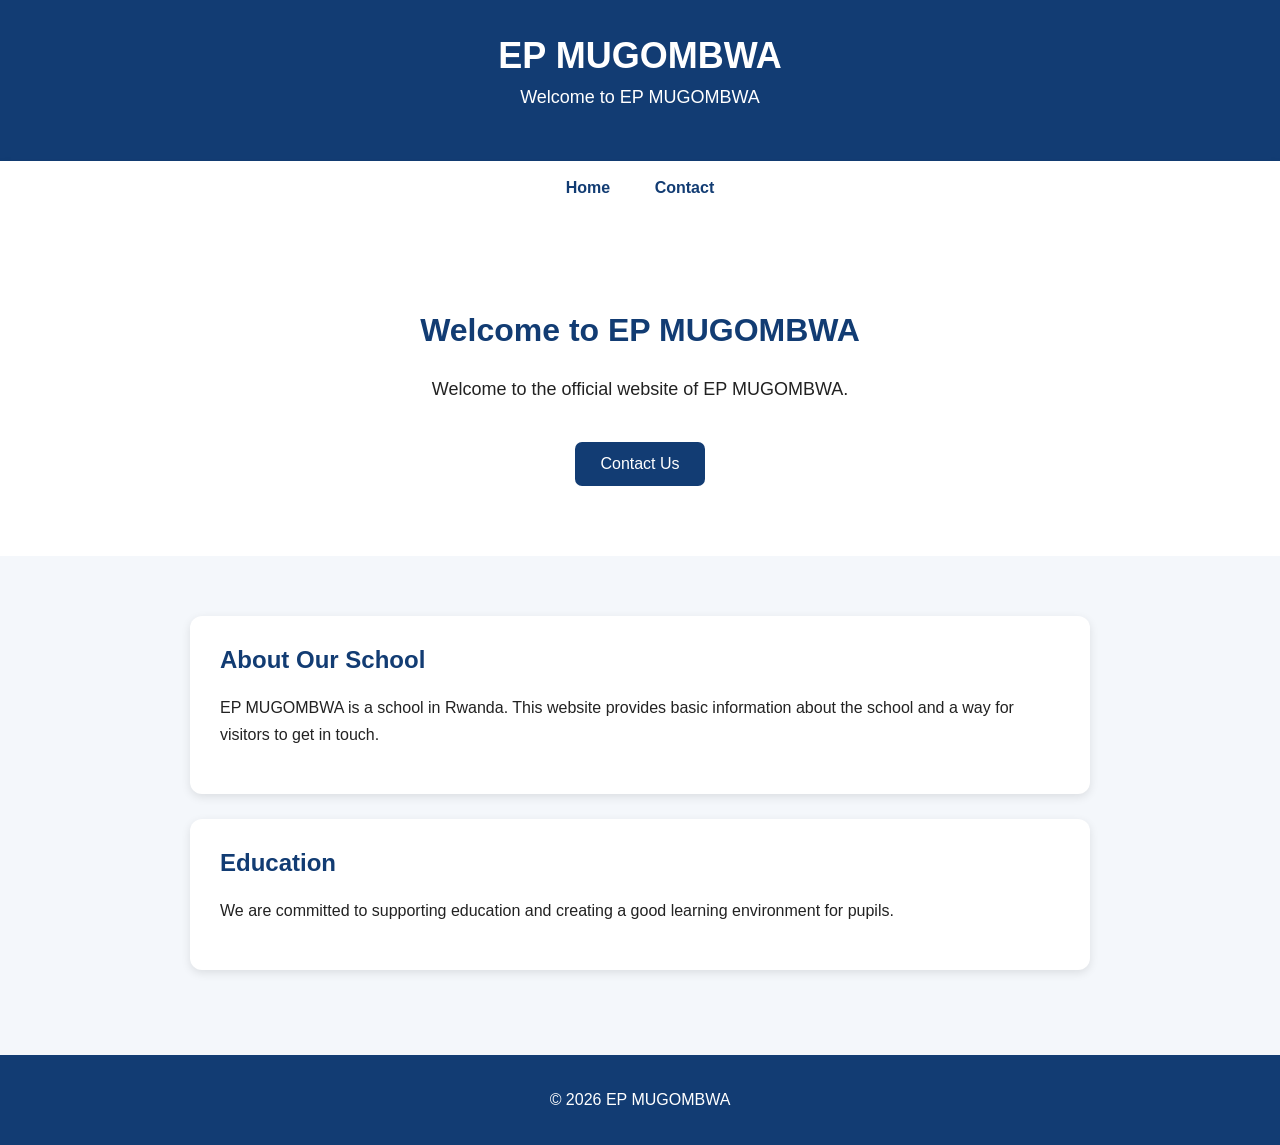
<file: index.html>
<!DOCTYPE html>
<html lang="en">
<head>
    <meta charset="UTF-8">
    <meta name="viewport" content="width=device-width, initial-scale=1.0">
    <title>EP MUGOMBWA</title>
    <link rel="stylesheet" href="style.css">
</head>

<body>

<header>
    <h1>EP MUGOMBWA</h1>
    <p>Welcome to EP MUGOMBWA</p>
</header>

<nav>
    <a href="index.html">Home</a>
    <a href="contact.html">Contact</a>
</nav>

<section class="hero">
    <h2>Welcome to EP MUGOMBWA</h2>
    <p>
        Welcome to the official website of EP MUGOMBWA.
    </p>

    <a class="button" href="contact.html">Contact Us</a>
</section>

<section class="container">

    <div class="card">
        <h2>About Our School</h2>
        <p>
            EP MUGOMBWA is a school in Rwanda.
            This website provides basic information about the school
            and a way for visitors to get in touch.
        </p>
    </div>

    <div class="card">
        <h2>Education</h2>
        <p>
            We are committed to supporting education and creating
            a good learning environment for pupils.
        </p>
    </div>

</section>

<footer>
    <p>© 2026 EP MUGOMBWA</p>
</footer>

</body>
</html>
</file>
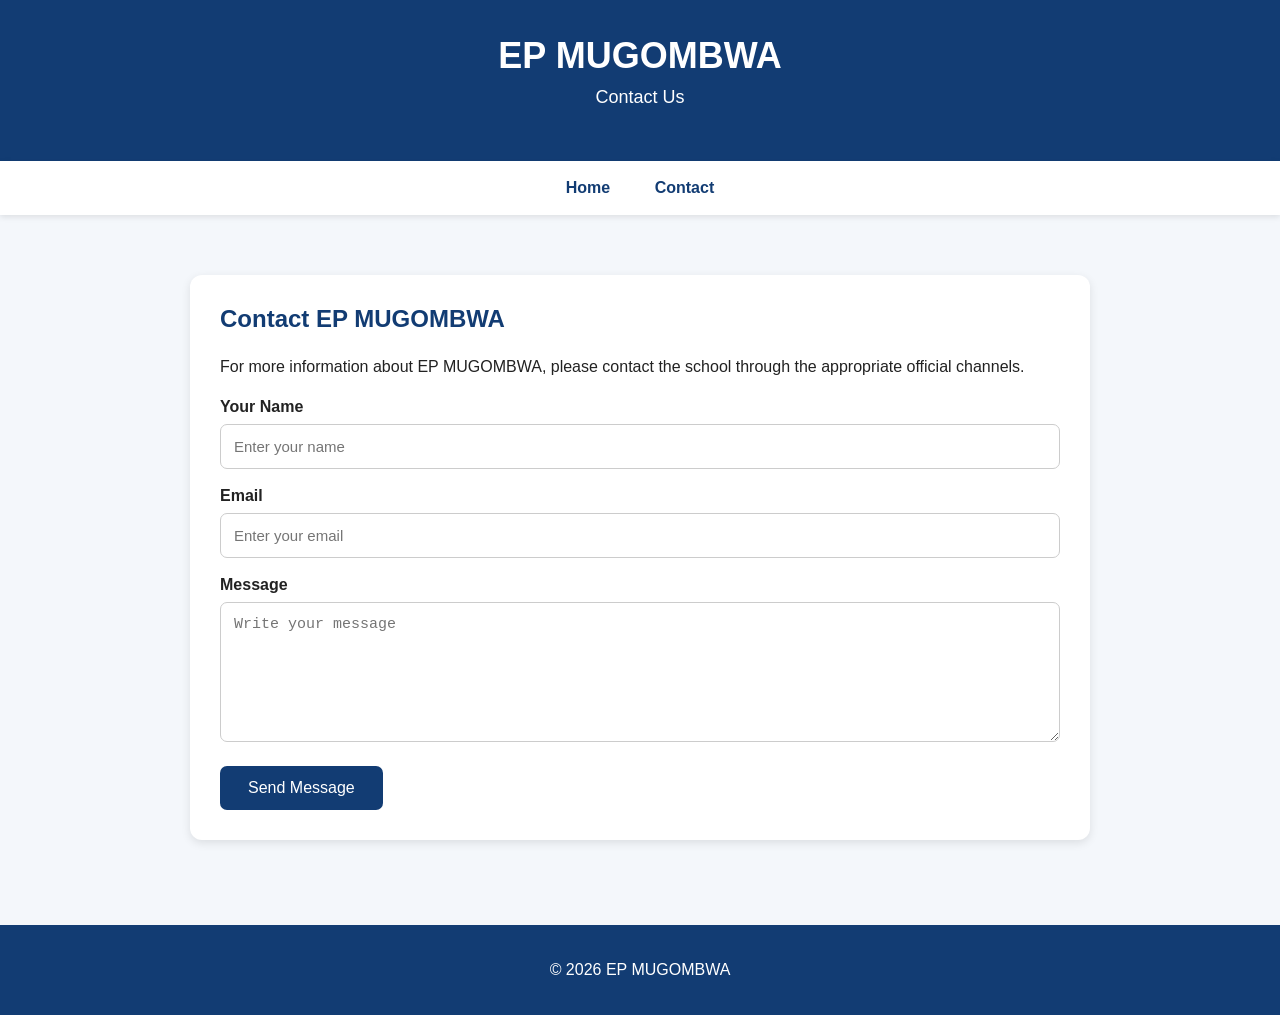
<file: contact.html>
<!DOCTYPE html>
<html lang="en">
<head>
    <meta charset="UTF-8">
    <meta name="viewport" content="width=device-width, initial-scale=1.0">
    <title>Contact - EP MUGOMBWA</title>
    <link rel="stylesheet" href="style.css">
</head>

<body>

<header>
    <h1>EP MUGOMBWA</h1>
    <p>Contact Us</p>
</header>

<nav>
    <a href="index.html">Home</a>
    <a href="contact.html">Contact</a>
</nav>

<section class="container">

    <div class="card">
        <h2>Contact EP MUGOMBWA</h2>

        <p>
            For more information about EP MUGOMBWA,
            please contact the school through the appropriate
            official channels.
        </p>

        <form action="https://formspree.io/f/mrpegwej" method="POST">
            <label for="name">Your Name</label>
            <input type="text" id="name" name="name" placeholder="Enter your name" required>

            <label for="email">Email</label>
            <input type="email" id="email" name="email" placeholder="Enter your email" required>

            <label for="message">Message</label>
            <textarea id="message" name="message" placeholder="Write your message" required></textarea>

            <button type="submit">Send Message</button>
        </form>
    </div>

</section>

<footer>
    <p>© 2026 EP MUGOMBWA</p>
</footer>

</body>
</html>
</file>
<file: style.css>
body {
    margin: 0;
    font-family: Arial, sans-serif;
    background: #f4f7fb;
    color: #222;
}

header {
    background: #123c73;
    color: white;
    text-align: center;
    padding: 35px 20px;
}

header h1 {
    margin: 0;
    font-size: 36px;
}

header p {
    margin-top: 10px;
    font-size: 18px;
}

nav {
    background: white;
    text-align: center;
    padding: 18px;
    box-shadow: 0 2px 6px rgba(0,0,0,0.1);
}

nav a {
    text-decoration: none;
    color: #123c73;
    font-weight: bold;
    margin: 0 20px;
}

nav a:hover {
    color: #e67e22;
}

.hero {
    background: white;
    text-align: center;
    padding: 70px 20px;
}

.hero h2 {
    color: #123c73;
    font-size: 32px;
}

.hero p {
    font-size: 18px;
    line-height: 1.6;
}

.button {
    display: inline-block;
    margin-top: 20px;
    background: #123c73;
    color: white;
    text-decoration: none;
    padding: 13px 25px;
    border-radius: 7px;
}

.button:hover {
    background: #0b2b52;
}

.container {
    max-width: 900px;
    margin: 40px auto;
    padding: 20px;
}

.card {
    background: white;
    padding: 30px;
    margin-bottom: 25px;
    border-radius: 12px;
    box-shadow: 0 3px 10px rgba(0,0,0,0.1);
}

.card h2 {
    color: #123c73;
    margin-top: 0;
}

.card p {
    line-height: 1.7;
}

label {
    display: block;
    margin-top: 18px;
    font-weight: bold;
}

input,
textarea {
    width: 100%;
    padding: 13px;
    margin-top: 8px;
    border: 1px solid #ccc;
    border-radius: 7px;
    box-sizing: border-box;
    font-size: 15px;
}

textarea {
    height: 140px;
}

button {
    margin-top: 20px;
    background: #123c73;
    color: white;
    border: none;
    padding: 13px 28px;
    border-radius: 7px;
    cursor: pointer;
    font-size: 16px;
}

button:hover {
    background: #0b2b52;
}

footer {
    background: #123c73;
    color: white;
    text-align: center;
    padding: 20px;
    margin-top: 40px;
}
</file>
